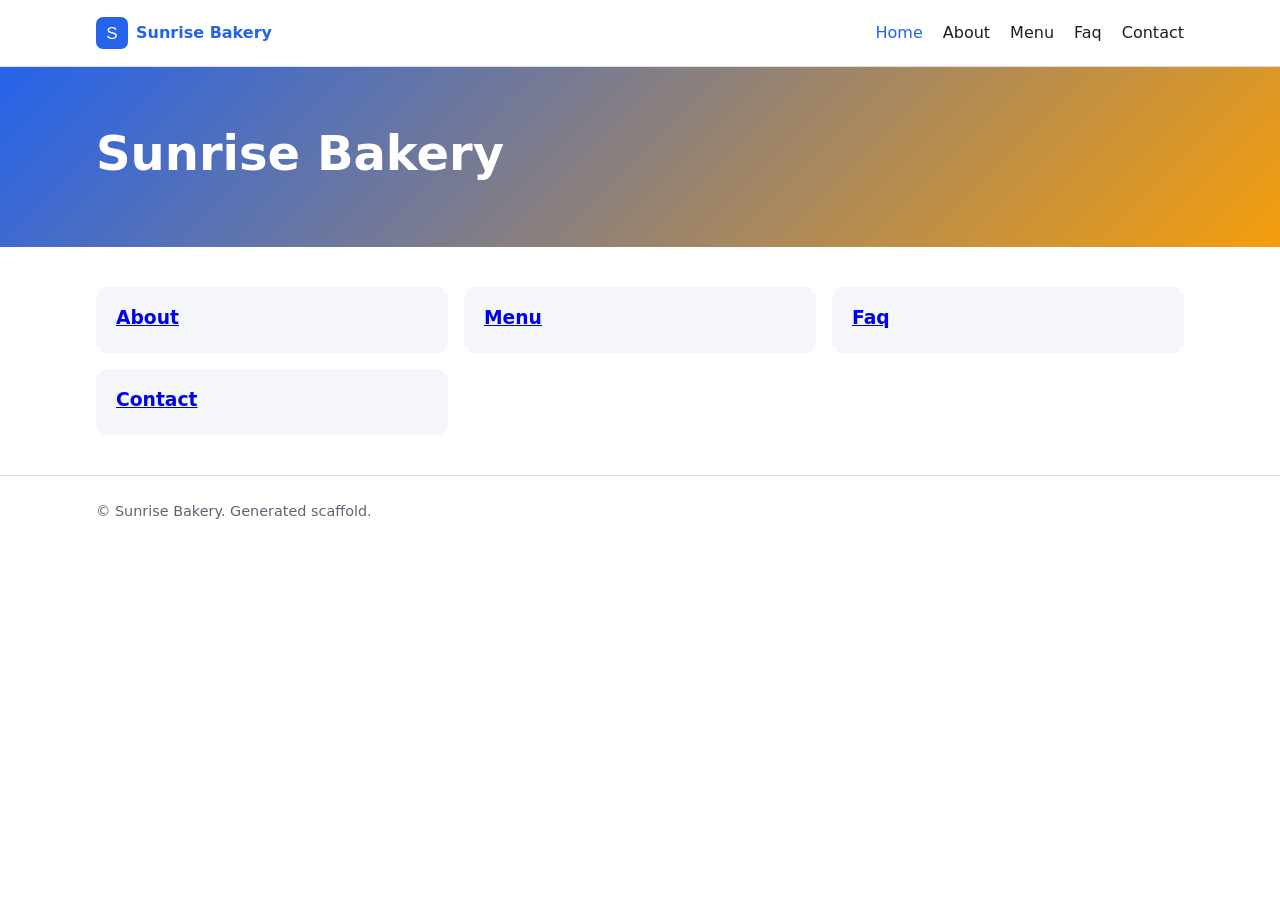
<file: examples/creator/example-website/index.html>
<!DOCTYPE html>
<html lang="en">
<head>
  <meta charset="utf-8">
  <meta name="viewport" content="width=device-width, initial-scale=1">
  <title>Sunrise Bakery</title>
  <meta name="description" content="Sunrise Bakery website">
  <link rel="icon" href="assets/logo.svg" type="image/svg+xml">
  <link rel="stylesheet" href="css/styles.css">
</head>
<body id="top">
  <a class="skip-link" href="#main">Skip to content</a>
  <header class="site-header">
    <nav class="nav container" aria-label="Main">
      <a class="brand" href="index.html"><img src="assets/logo.svg" alt="" width="32" height="32">Sunrise Bakery</a>
      <button class="nav-toggle" type="button" aria-expanded="false" aria-controls="nav-links">Menu</button>
      <ul id="nav-links" class="nav-links">
        <li><a href="index.html" aria-current="page">Home</a></li>
        <li><a href="about.html">About</a></li>
        <li><a href="menu.html">Menu</a></li>
        <li><a href="faq.html">Faq</a></li>
        <li><a href="contact.html">Contact</a></li>
      </ul>
    </nav>
  </header>
  <main id="main">
    <div class="hero"><div class="container"><h1>Sunrise Bakery</h1></div></div>
    <section class="container"><ul class="cards">
      <li class="card"><h3><a href="about.html">About</a></h3></li>
      <li class="card"><h3><a href="menu.html">Menu</a></h3></li>
      <li class="card"><h3><a href="faq.html">Faq</a></h3></li>
      <li class="card"><h3><a href="contact.html">Contact</a></h3></li>
    </ul></section>
  </main>
  <footer class="site-footer"><div class="container">&copy; Sunrise Bakery. Generated scaffold.</div></footer>
  <script src="js/main.js" defer></script>
</body>
</html>
</file>
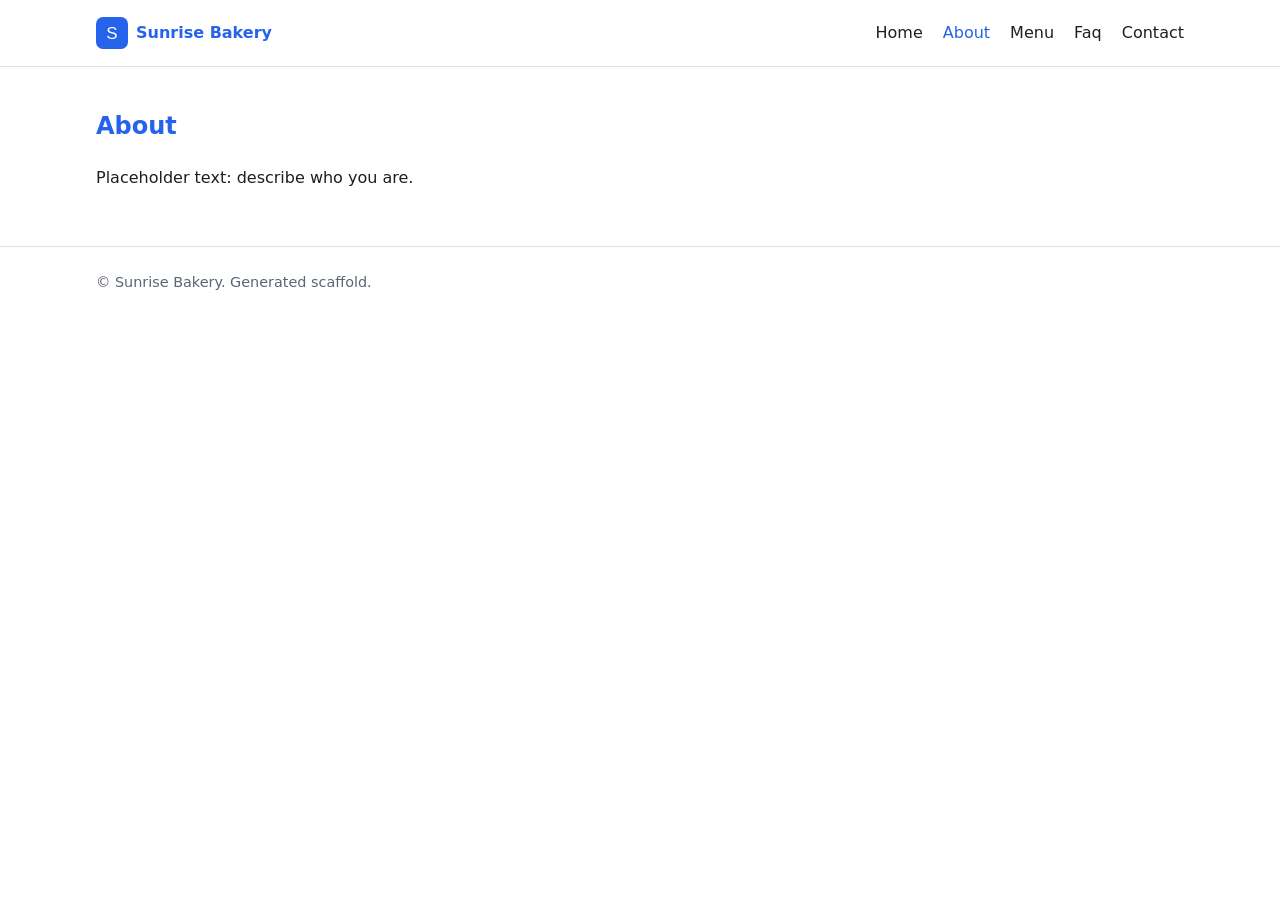
<file: examples/creator/example-website/about.html>
<!DOCTYPE html>
<html lang="en">
<head>
  <meta charset="utf-8">
  <meta name="viewport" content="width=device-width, initial-scale=1">
  <title>About - Sunrise Bakery</title>
  <meta name="description" content="Sunrise Bakery website">
  <link rel="icon" href="assets/logo.svg" type="image/svg+xml">
  <link rel="stylesheet" href="css/styles.css">
</head>
<body id="top">
  <a class="skip-link" href="#main">Skip to content</a>
  <header class="site-header">
    <nav class="nav container" aria-label="Main">
      <a class="brand" href="index.html"><img src="assets/logo.svg" alt="" width="32" height="32">Sunrise Bakery</a>
      <button class="nav-toggle" type="button" aria-expanded="false" aria-controls="nav-links">Menu</button>
      <ul id="nav-links" class="nav-links">
        <li><a href="index.html">Home</a></li>
        <li><a href="about.html" aria-current="page">About</a></li>
        <li><a href="menu.html">Menu</a></li>
        <li><a href="faq.html">Faq</a></li>
        <li><a href="contact.html">Contact</a></li>
      </ul>
    </nav>
  </header>
  <main id="main">
    <div class="container">
    <section id="about" aria-labelledby="about-title">
      <h2 id="about-title">About</h2>
      <p>Placeholder text: describe who you are.</p>
    </section>
    </div>
  </main>
  <footer class="site-footer"><div class="container">&copy; Sunrise Bakery. Generated scaffold.</div></footer>
  <script src="js/main.js" defer></script>
</body>
</html>
</file>
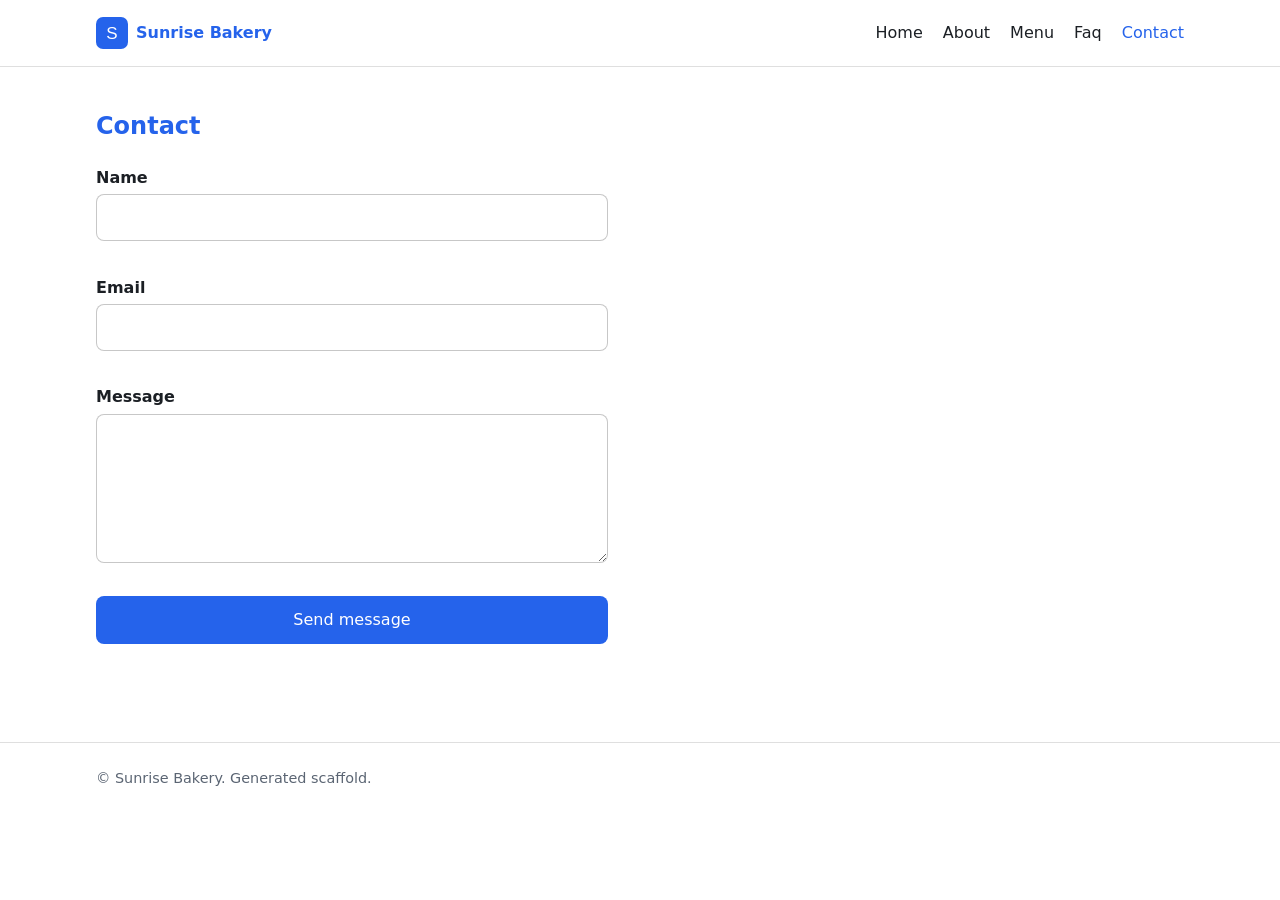
<file: examples/creator/example-website/contact.html>
<!DOCTYPE html>
<html lang="en">
<head>
  <meta charset="utf-8">
  <meta name="viewport" content="width=device-width, initial-scale=1">
  <title>Contact - Sunrise Bakery</title>
  <meta name="description" content="Sunrise Bakery website">
  <link rel="icon" href="assets/logo.svg" type="image/svg+xml">
  <link rel="stylesheet" href="css/styles.css">
</head>
<body id="top">
  <a class="skip-link" href="#main">Skip to content</a>
  <header class="site-header">
    <nav class="nav container" aria-label="Main">
      <a class="brand" href="index.html"><img src="assets/logo.svg" alt="" width="32" height="32">Sunrise Bakery</a>
      <button class="nav-toggle" type="button" aria-expanded="false" aria-controls="nav-links">Menu</button>
      <ul id="nav-links" class="nav-links">
        <li><a href="index.html">Home</a></li>
        <li><a href="about.html">About</a></li>
        <li><a href="menu.html">Menu</a></li>
        <li><a href="faq.html">Faq</a></li>
        <li><a href="contact.html" aria-current="page">Contact</a></li>
      </ul>
    </nav>
  </header>
  <main id="main">
    <div class="container">
    <section id="contact" aria-labelledby="contact-title">
      <h2 id="contact-title">Contact</h2>
      <form id="contact-form" novalidate>
        <label>Name<input name="name" type="text" autocomplete="name" required maxlength="80"><span class="field-error" data-for="name"></span></label>
        <label>Email<input name="email" type="email" autocomplete="email" required><span class="field-error" data-for="email"></span></label>
        <label>Message<textarea name="message" rows="5" required maxlength="2000"></textarea><span class="field-error" data-for="message"></span></label>
        <button class="primary" type="submit">Send message</button>
        <p class="form-status" role="status" aria-live="polite"></p>
      </form>
    </section>
    </div>
  </main>
  <footer class="site-footer"><div class="container">&copy; Sunrise Bakery. Generated scaffold.</div></footer>
  <script src="js/main.js" defer></script>
</body>
</html>
</file>
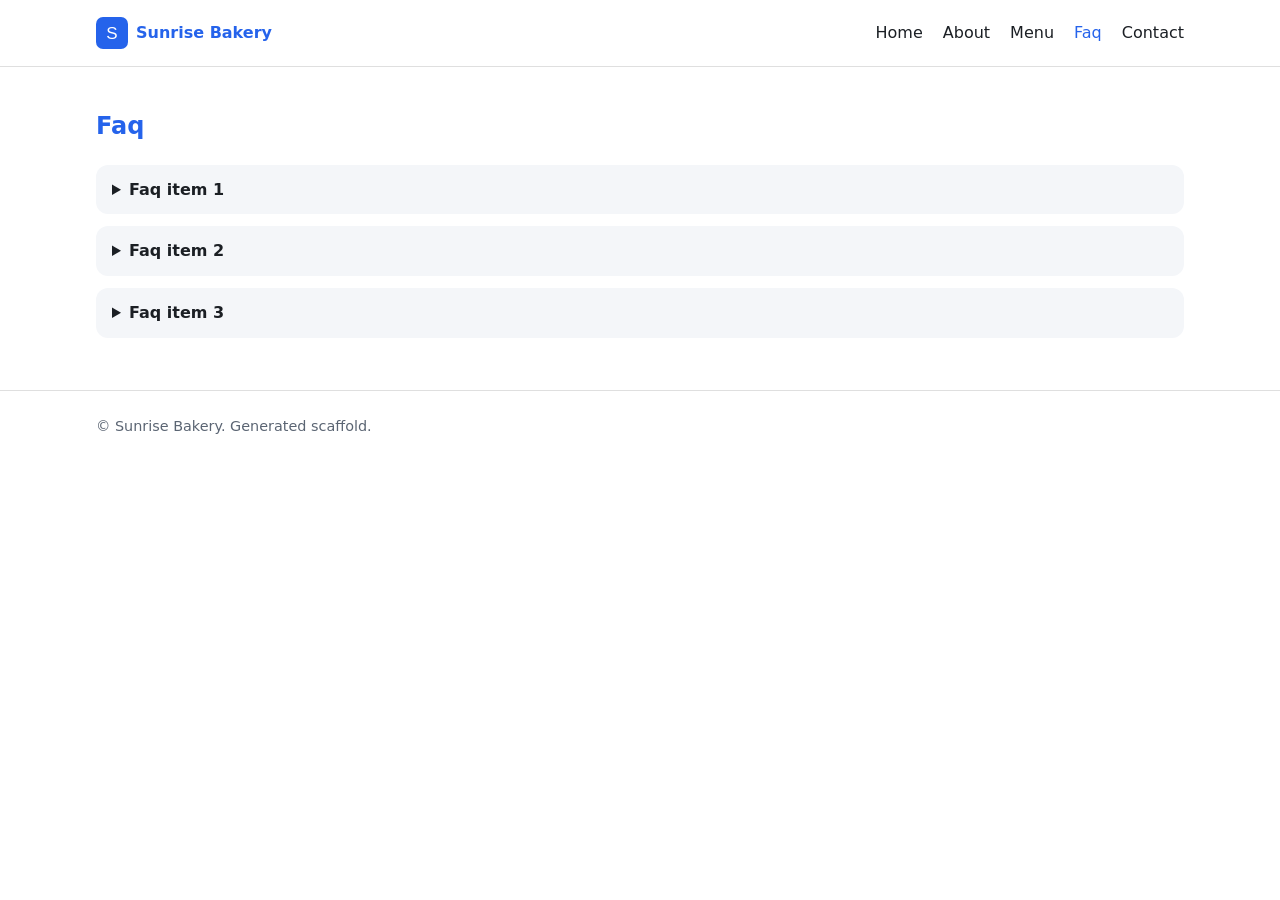
<file: examples/creator/example-website/faq.html>
<!DOCTYPE html>
<html lang="en">
<head>
  <meta charset="utf-8">
  <meta name="viewport" content="width=device-width, initial-scale=1">
  <title>Faq - Sunrise Bakery</title>
  <meta name="description" content="Sunrise Bakery website">
  <link rel="icon" href="assets/logo.svg" type="image/svg+xml">
  <link rel="stylesheet" href="css/styles.css">
</head>
<body id="top">
  <a class="skip-link" href="#main">Skip to content</a>
  <header class="site-header">
    <nav class="nav container" aria-label="Main">
      <a class="brand" href="index.html"><img src="assets/logo.svg" alt="" width="32" height="32">Sunrise Bakery</a>
      <button class="nav-toggle" type="button" aria-expanded="false" aria-controls="nav-links">Menu</button>
      <ul id="nav-links" class="nav-links">
        <li><a href="index.html">Home</a></li>
        <li><a href="about.html">About</a></li>
        <li><a href="menu.html">Menu</a></li>
        <li><a href="faq.html" aria-current="page">Faq</a></li>
        <li><a href="contact.html">Contact</a></li>
      </ul>
    </nav>
  </header>
  <main id="main">
    <div class="container">
    <section id="faq" aria-labelledby="faq-title">
      <h2 id="faq-title">Faq</h2>
      <details><summary>Faq item 1</summary><p>Placeholder text: replace with your content.</p></details>
      <details><summary>Faq item 2</summary><p>Placeholder text: replace with your content.</p></details>
      <details><summary>Faq item 3</summary><p>Placeholder text: replace with your content.</p></details>
    </section>
    </div>
  </main>
  <footer class="site-footer"><div class="container">&copy; Sunrise Bakery. Generated scaffold.</div></footer>
  <script src="js/main.js" defer></script>
</body>
</html>
</file>
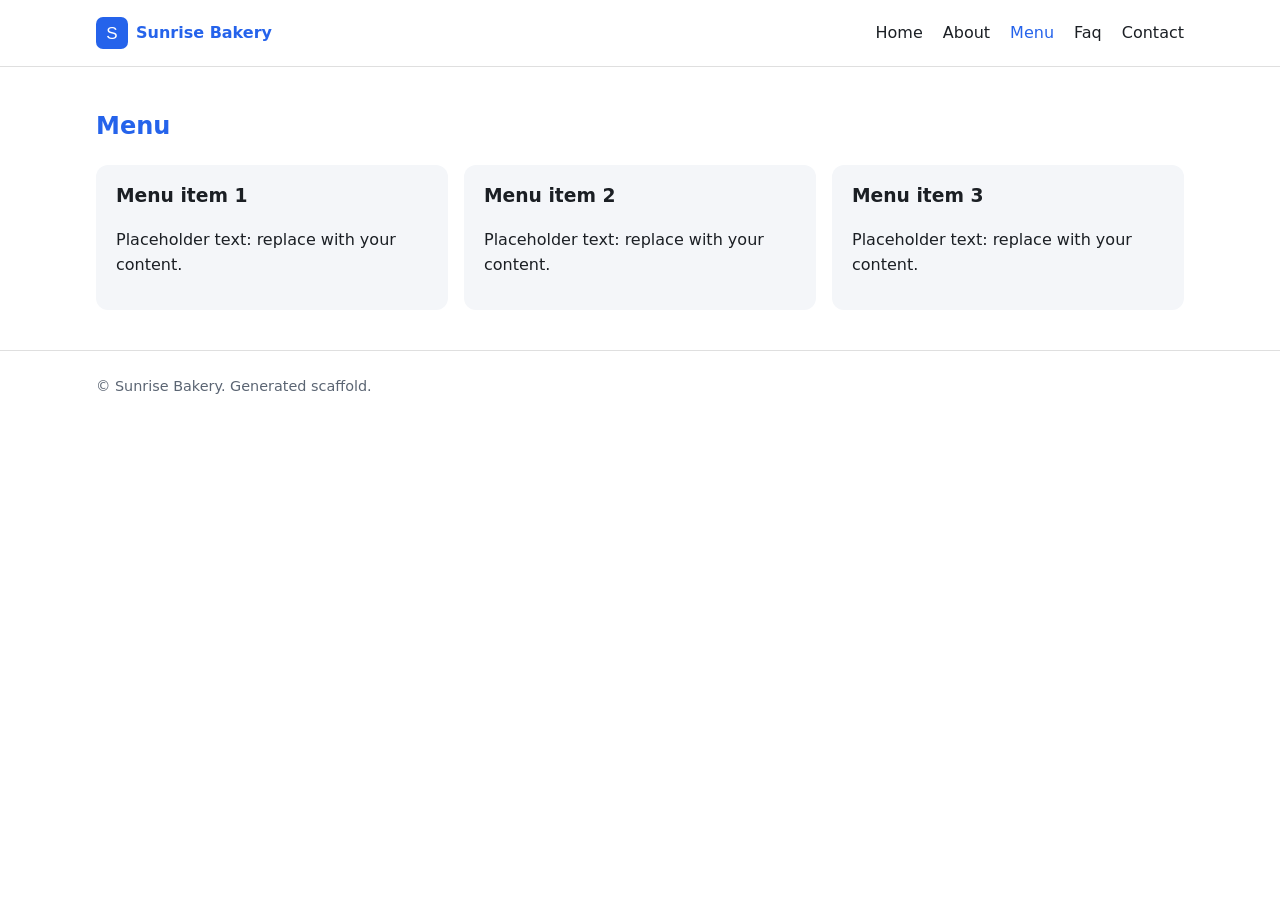
<file: examples/creator/example-website/menu.html>
<!DOCTYPE html>
<html lang="en">
<head>
  <meta charset="utf-8">
  <meta name="viewport" content="width=device-width, initial-scale=1">
  <title>Menu - Sunrise Bakery</title>
  <meta name="description" content="Sunrise Bakery website">
  <link rel="icon" href="assets/logo.svg" type="image/svg+xml">
  <link rel="stylesheet" href="css/styles.css">
</head>
<body id="top">
  <a class="skip-link" href="#main">Skip to content</a>
  <header class="site-header">
    <nav class="nav container" aria-label="Main">
      <a class="brand" href="index.html"><img src="assets/logo.svg" alt="" width="32" height="32">Sunrise Bakery</a>
      <button class="nav-toggle" type="button" aria-expanded="false" aria-controls="nav-links">Menu</button>
      <ul id="nav-links" class="nav-links">
        <li><a href="index.html">Home</a></li>
        <li><a href="about.html">About</a></li>
        <li><a href="menu.html" aria-current="page">Menu</a></li>
        <li><a href="faq.html">Faq</a></li>
        <li><a href="contact.html">Contact</a></li>
      </ul>
    </nav>
  </header>
  <main id="main">
    <div class="container">
    <section id="menu" aria-labelledby="menu-title">
      <h2 id="menu-title">Menu</h2>
      <ul class="cards">
        <li class="card"><h3>Menu item 1</h3><p>Placeholder text: replace with your content.</p></li>
        <li class="card"><h3>Menu item 2</h3><p>Placeholder text: replace with your content.</p></li>
        <li class="card"><h3>Menu item 3</h3><p>Placeholder text: replace with your content.</p></li>
      </ul>
    </section>
    </div>
  </main>
  <footer class="site-footer"><div class="container">&copy; Sunrise Bakery. Generated scaffold.</div></footer>
  <script src="js/main.js" defer></script>
</body>
</html>
</file>
<file: examples/creator/example-website/css/styles.css>
/* generated: responsive, mobile-first */
:root { --primary: #2563eb; --accent: #f59e0b; --bg: #ffffff; --fg: #1b1f24; --muted: #5b6573; --card: #f4f6f9; --radius: 12px; }
@media (prefers-color-scheme: dark) { :root { --bg: #0f1216; --fg: #e8ecf1; --muted: #9aa5b4; --card: #1a2028; } }
* { box-sizing: border-box; }
html { scroll-behavior: smooth; }
body { margin: 0; font-family: system-ui, -apple-system, "Segoe UI", Roboto, sans-serif; background: var(--bg); color: var(--fg); line-height: 1.6; }
.skip-link { position: absolute; left: -999px; top: 0; background: var(--primary); color: #fff; padding: .5rem 1rem; }
.skip-link:focus { left: 0; z-index: 10; }
.container { width: min(100% - 2rem, 68rem); margin-inline: auto; }
.site-header { position: sticky; top: 0; background: var(--bg); border-bottom: 1px solid #8884; z-index: 5; }
.nav { display: flex; align-items: center; justify-content: space-between; padding: .75rem 0; flex-wrap: wrap; gap: .5rem; }
.brand { font-weight: 700; color: var(--primary); text-decoration: none; display: flex; align-items: center; gap: .5rem; }
.nav-toggle { display: inline-block; background: none; border: 1px solid #8886; border-radius: 8px; padding: .35rem .75rem; color: inherit; cursor: pointer; }
.nav-links { display: none; list-style: none; margin: 0; padding: 0; width: 100%; flex-direction: column; gap: .25rem; }
.nav-links.open { display: flex; }
.nav-links a { display: block; padding: .5rem 0; color: inherit; text-decoration: none; }
.nav-links a:hover, .nav-links a[aria-current="page"] { color: var(--primary); }
.hero { padding: 3rem 0; background: linear-gradient(135deg, var(--primary), var(--accent)); color: #fff; }
.hero h1 { margin: 0 0 .5rem; font-size: clamp(1.75rem, 5vw, 3rem); }
.hero p { margin: 0; font-size: 1.125rem; max-width: 40rem; }
section { padding: 2.5rem 0; }
section h2 { margin-top: 0; color: var(--primary); }
.cards { list-style: none; padding: 0; margin: 0; display: grid; gap: 1rem; grid-template-columns: 1fr; }
.card { background: var(--card); border-radius: var(--radius); padding: 1rem 1.25rem; }
.card h3 { margin: 0 0 .25rem; }
.card img { max-width: 100%; border-radius: 8px; }
.price { display: inline-block; margin-top: .5rem; font-weight: 700; color: var(--accent); }
details { background: var(--card); border-radius: var(--radius); padding: .75rem 1rem; margin-bottom: .75rem; }
summary { cursor: pointer; font-weight: 600; }
form { display: grid; gap: .75rem; max-width: 32rem; }
label { display: grid; gap: .25rem; font-weight: 600; }
input, textarea { font: inherit; padding: .6rem .75rem; border: 1px solid #8887; border-radius: 8px; background: var(--bg); color: var(--fg); }
input:focus-visible, textarea:focus-visible, button:focus-visible, a:focus-visible { outline: 3px solid var(--accent); outline-offset: 2px; }
button.primary { background: var(--primary); color: #fff; border: 0; border-radius: 8px; padding: .7rem 1.2rem; font: inherit; cursor: pointer; }
.field-error, .form-status { color: #b42318; font-size: .9rem; min-height: 1.2em; }
.form-status.ok { color: #067647; }
.site-footer { padding: 1.5rem 0; border-top: 1px solid #8884; color: var(--muted); font-size: .9rem; }
@media (min-width: 40rem) { .cards { grid-template-columns: repeat(2, 1fr); } }
@media (min-width: 52rem) {
  .nav-toggle { display: none; }
  .nav-links { display: flex; flex-direction: row; width: auto; gap: 1.25rem; }
  .cards { grid-template-columns: repeat(3, 1fr); }
}
@media (prefers-reduced-motion: reduce) { html { scroll-behavior: auto; } }
</file>
